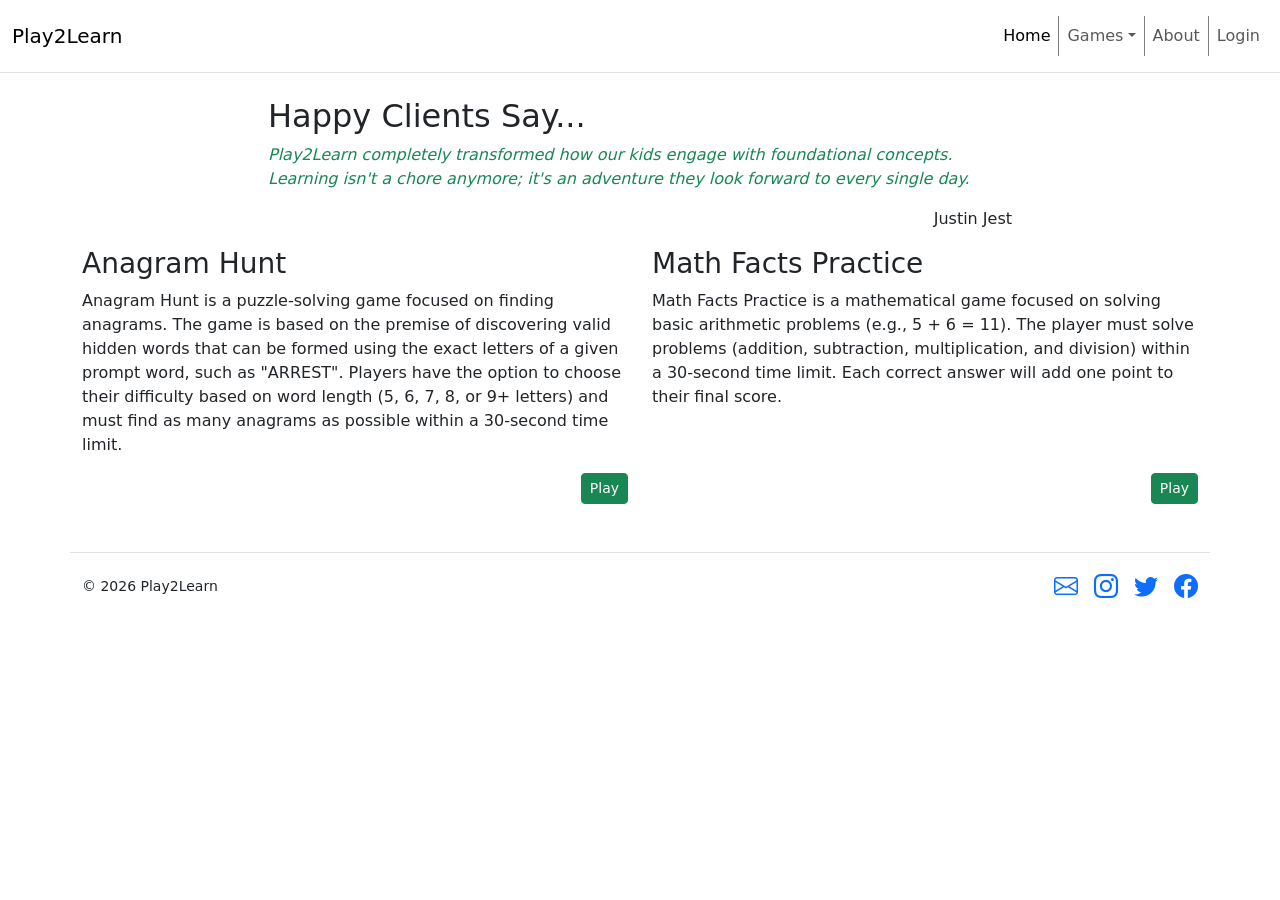
<file: index.html>
<!DOCTYPE html>
<html lang="en">

<head>
    <meta charset="UTF-8">
    <meta name="viewport" content="width=device-width, initial-scale=1">
    <title>Play2Learn</title>
    <link rel="stylesheet" href="https://cdn.jsdelivr.net/npm/bootstrap@5.3.8/dist/css/bootstrap.min.css">
    <link rel="stylesheet" href="https://cdn.jsdelivr.net/npm/bootstrap-icons@1.13.2/font/bootstrap-icons.min.css">
    <link rel="stylesheet" href="css/styles.css">
</head>

<body>
    <header>
        <nav aria-label="Main" class="navbar navbar-expand-lg border-bottom">
            <div class="container-fluid">
                <a href="index.html" class="navbar-brand">Play2Learn</a>
                <button type="button" class="navbar-toggler" data-bs-toggle="collapse" data-bs-target="#main-menu"
                    aria-controls="main-menu" aria-expanded="false" aria-label="Toggle Navigation"><span
                        class="navbar-toggler-icon"></span></button>
                <div id="main-menu" class="collapse navbar-collapse">
                    <ul class="navbar-nav ms-auto">
                        <li class="nav-item">
                            <a href="index.html" aria-current="page" class="nav-link active">Home</a>
                        </li>
                        <li class="nav-item dropdown">
                            <button type="button" class="nav-link dropdown-toggle" data-bs-toggle="dropdown"
                                aria-expanded="false">Games</button>
                            <ul class="dropdown-menu">
                                <li>
                                    <a href="games/anagram-hunt.html" class="dropdown-item">Anagram Hunt</a>
                                </li>
                                <li>
                                    <a href="games/math-facts.html" class="dropdown-item">Math Facts
                                        Practice</a>
                                </li>
                            </ul>
                        </li>
                        <li class="nav-item">
                            <a href="about.html" class="nav-link">About</a>
                        </li>
                        <li class="nav-item">
                            <a href="login.html" class="nav-link">Login</a>
                        </li>
                    </ul>
                </div>
            </div>
        </nav>
    </header>
    <main class="container my-4">
        <h1 class="visually-hidden">Play2Learn</h1>
        <section class="col-lg-8 mx-auto">
            <h2>Happy Clients Say...</h2>
            <figure id="quote">
                <blockquote class="fst-italic text-success">
                    <p id="quote-text">Play2Learn completely transformed how our kids engage with foundational concepts.
                        Learning isn't a chore anymore; it's an adventure they look forward to every single day.</p>
                </blockquote>
                <figcaption class="text-end" id="quote-author">Justin Jest</figcaption>
            </figure>
        </section>
        <section class="row g-4">
            <h2 class="visually-hidden">Our Games</h2>
            <article class="col-md-6 d-flex flex-column">
                <h3>Anagram Hunt</h3>
                <p>Anagram Hunt is a puzzle-solving game focused on finding anagrams. The game is based on the premise
                    of discovering valid hidden words that can be formed using the exact letters of a given prompt word,
                    such as "ARREST". Players have the option to choose their difficulty based on word length (5, 6, 7,
                    8, or 9+ letters) and must find as many anagrams as possible within a 30-second time limit.</p>
                <a href="games/anagram-hunt.html" class="btn btn-success btn-sm mt-auto align-self-end"
                    aria-label="Play Anagram Hunt">Play</a>
            </article>
            <article class="col-md-6 d-flex flex-column">
                <h3>Math Facts Practice</h3>
                <p>Math Facts Practice is a mathematical game focused on solving basic arithmetic problems (e.g., 5 + 6
                    = 11). The player
                    must solve problems (addition, subtraction, multiplication, and division) within a 30-second time
                    limit. Each correct answer will add one point to their final score.</p>
                <a href="games/math-facts.html" class="btn btn-success btn-sm mt-auto align-self-end"
                    aria-label="Play Math Facts Practice">Play</a>
            </article>
        </section>
    </main>
    <footer class="container d-flex justify-content-between align-items-center border-top mt-5 py-3">
        <p class="mb-0 small">&copy; 2026 Play2Learn</p>
        <nav aria-label="Social">
            <ul class="list-unstyled d-flex gap-3 mb-0">
                <li>
                    <a href="contact-us.html" aria-label="Contact Us"><i class="bi bi-envelope fs-4"
                            aria-hidden="true"></i></a>
                </li>
                <li>
                    <a href="https://instagram.com" target="_blank" rel="noopener" aria-label="Instagram"><i
                            class="bi bi-instagram fs-4" aria-hidden="true"></i></a>
                </li>
                <li>
                    <a href="https://twitter.com" target="_blank" rel="noopener" aria-label="Twitter"><i
                            class="bi bi-twitter fs-4" aria-hidden="true"></i></a>
                </li>
                <li>
                    <a href="https://facebook.com" target="_blank" rel="noopener" aria-label="Facebook"><i
                            class="bi bi-facebook fs-4" aria-hidden="true"></i></a>
                </li>
            </ul>
        </nav>
    </footer>
    <script src="https://cdn.jsdelivr.net/npm/bootstrap@5.3.8/dist/js/bootstrap.bundle.min.js"></script>
    <script src="js/quotes.js"></script>
</body>

</html>
</file>
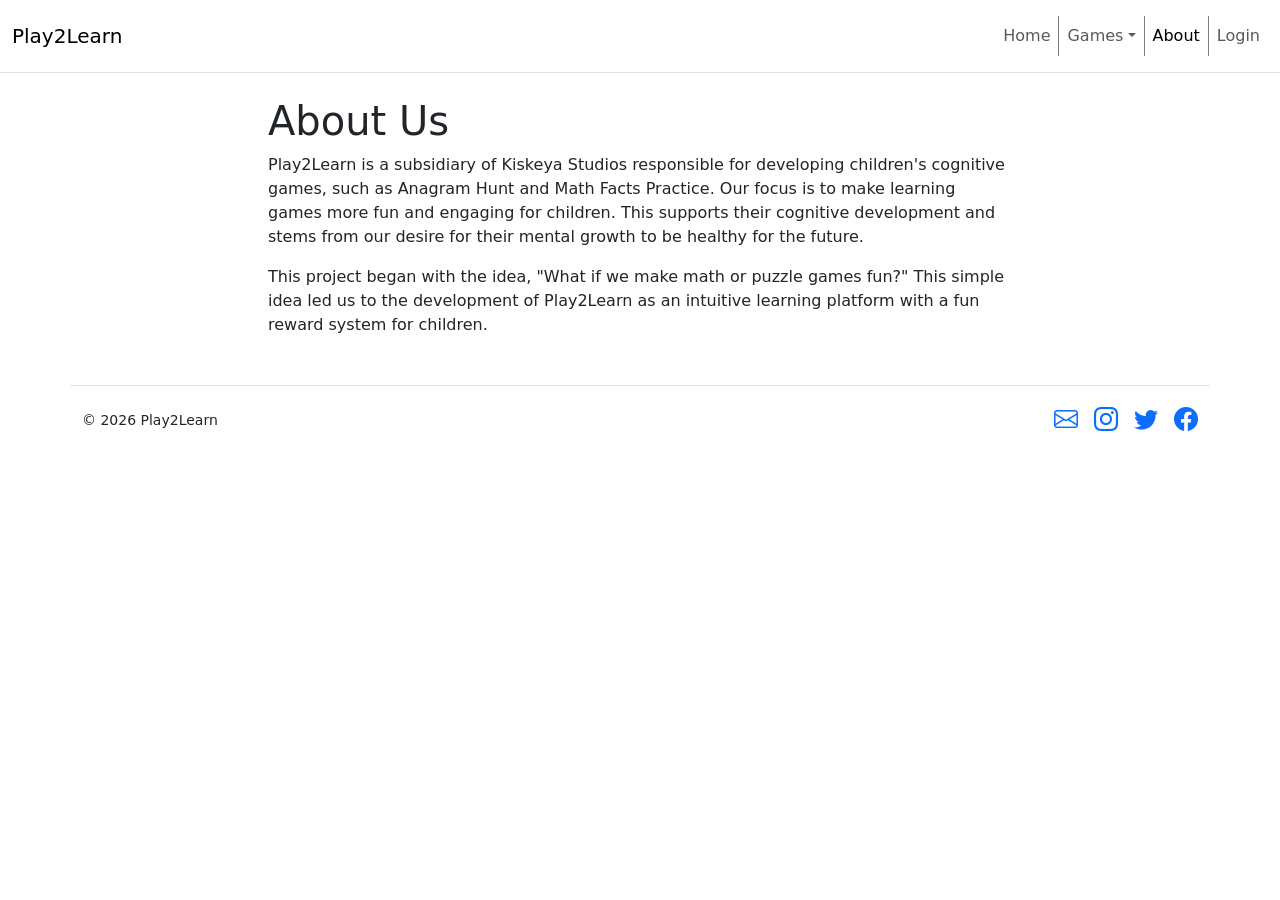
<file: about.html>
<!DOCTYPE html>
<html lang="en">

<head>
    <meta charset="UTF-8">
    <meta name="viewport" content="width=device-width, initial-scale=1">
    <title>About | Play2Learn</title>
    <link rel="stylesheet" href="https://cdn.jsdelivr.net/npm/bootstrap@5.3.8/dist/css/bootstrap.min.css">
    <link rel="stylesheet" href="https://cdn.jsdelivr.net/npm/bootstrap-icons@1.13.2/font/bootstrap-icons.min.css">
    <link rel="stylesheet" href="css/styles.css">
</head>

<body>
    <header>
        <nav aria-label="Main" class="navbar navbar-expand-lg border-bottom">
            <div class="container-fluid">
                <a href="index.html" class="navbar-brand">Play2Learn</a>
                <button type="button" class="navbar-toggler" data-bs-toggle="collapse" data-bs-target="#main-menu"
                    aria-controls="main-menu" aria-expanded="false" aria-label="Toggle Navigation"><span
                        class="navbar-toggler-icon"></span></button>
                <div id="main-menu" class="collapse navbar-collapse">
                    <ul class="navbar-nav ms-auto">
                        <li class="nav-item">
                            <a href="index.html" class="nav-link">Home</a>
                        </li>
                        <li class="nav-item dropdown">
                            <button type="button" class="nav-link dropdown-toggle" data-bs-toggle="dropdown"
                                aria-expanded="false">Games</button>
                            <ul class="dropdown-menu">
                                <li>
                                    <a href="games/anagram-hunt.html" class="dropdown-item">Anagram Hunt</a>
                                </li>
                                <li>
                                    <a href="games/math-facts.html" class="dropdown-item">Math Facts
                                        Practice</a>
                                </li>
                            </ul>
                        </li>
                        <li class="nav-item">
                            <a href="about.html" aria-current="page" class="nav-link active">About</a>
                        </li>
                        <li class="nav-item">
                            <a href="login.html" class="nav-link">Login</a>
                        </li>
                    </ul>
                </div>
            </div>
        </nav>
    </header>
    <main class="container my-4">
        <div class="col-lg-8 mx-auto">
            <h1>About Us</h1>
            <p>Play2Learn is a subsidiary of Kiskeya Studios responsible for developing children's cognitive games, such
                as
                Anagram Hunt and Math Facts Practice. Our focus is to make learning games more fun and engaging for
                children. This supports their cognitive development and stems from our desire for their mental growth to
                be
                healthy for the future.</p>
            <p>This project began with the idea, "What if we make math or puzzle games fun?" This simple idea led us to
                the
                development of Play2Learn as an intuitive learning platform with a fun reward system for children.</p>
        </div>
    </main>
    <footer class="container d-flex justify-content-between align-items-center border-top mt-5 py-3">
        <p class="mb-0 small">&copy; 2026 Play2Learn</p>
        <nav aria-label="Social">
            <ul class="list-unstyled d-flex gap-3 mb-0">
                <li>
                    <a href="contact-us.html" aria-label="Contact Us"><i class="bi bi-envelope fs-4"
                            aria-hidden="true"></i></a>
                </li>
                <li>
                    <a href="https://instagram.com" target="_blank" rel="noopener" aria-label="Instagram"><i
                            class="bi bi-instagram fs-4" aria-hidden="true"></i></a>
                </li>
                <li>
                    <a href="https://twitter.com" target="_blank" rel="noopener" aria-label="Twitter"><i
                            class="bi bi-twitter fs-4" aria-hidden="true"></i></a>
                </li>
                <li>
                    <a href="https://facebook.com" target="_blank" rel="noopener" aria-label="Facebook"><i
                            class="bi bi-facebook fs-4" aria-hidden="true"></i></a>
                </li>
            </ul>
        </nav>
    </footer>
    <script src="https://cdn.jsdelivr.net/npm/bootstrap@5.3.8/dist/js/bootstrap.bundle.min.js"></script>
</body>

</html>
</file>
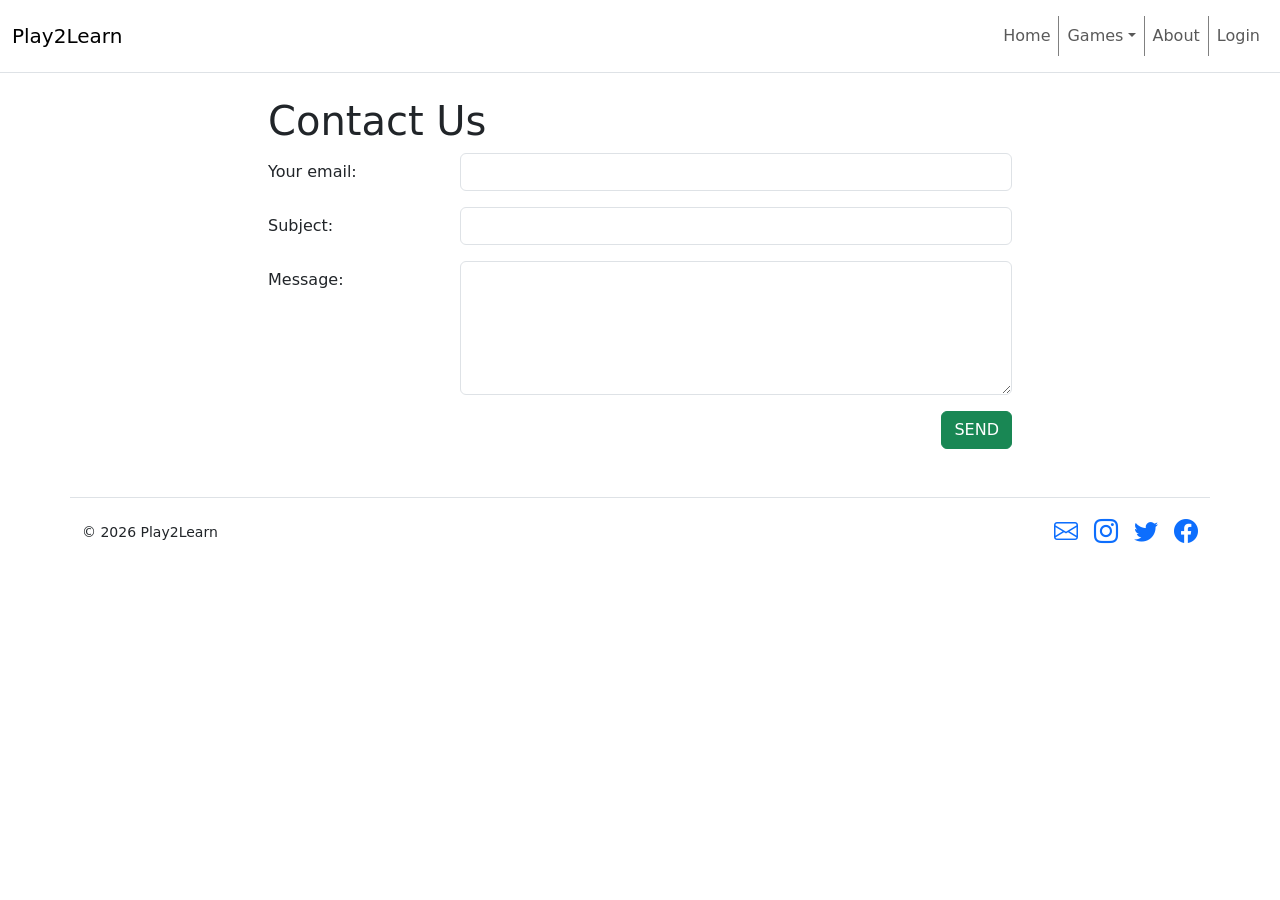
<file: contact-us.html>
<!DOCTYPE html>
<html lang="en">

<head>
    <meta charset="UTF-8">
    <meta name="viewport" content="width=device-width, initial-scale=1">
    <title>Contact Us | Play2Learn</title>
    <link rel="stylesheet" href="https://cdn.jsdelivr.net/npm/bootstrap@5.3.8/dist/css/bootstrap.min.css">
    <link rel="stylesheet" href="https://cdn.jsdelivr.net/npm/bootstrap-icons@1.13.2/font/bootstrap-icons.min.css">
    <link rel="stylesheet" href="css/styles.css">
</head>

<body>
    <header>
        <nav aria-label="Main" class="navbar navbar-expand-lg border-bottom">
            <div class="container-fluid">
                <a href="index.html" class="navbar-brand">Play2Learn</a>
                <button type="button" class="navbar-toggler" data-bs-toggle="collapse" data-bs-target="#main-menu"
                    aria-controls="main-menu" aria-expanded="false" aria-label="Toggle Navigation"><span
                        class="navbar-toggler-icon"></span></button>
                <div id="main-menu" class="collapse navbar-collapse">
                    <ul class="navbar-nav ms-auto">
                        <li class="nav-item">
                            <a href="index.html" class="nav-link">Home</a>
                        </li>
                        <li class="nav-item dropdown">
                            <button type="button" class="nav-link dropdown-toggle" data-bs-toggle="dropdown"
                                aria-expanded="false">Games</button>
                            <ul class="dropdown-menu">
                                <li>
                                    <a href="games/anagram-hunt.html" class="dropdown-item">Anagram Hunt</a>
                                </li>
                                <li>
                                    <a href="games/math-facts.html" class="dropdown-item">Math Facts
                                        Practice</a>
                                </li>
                            </ul>
                        </li>
                        <li class="nav-item">
                            <a href="about.html" class="nav-link">About</a>
                        </li>
                        <li class="nav-item">
                            <a href="login.html" class="nav-link">Login</a>
                        </li>
                    </ul>
                </div>
            </div>
        </nav>
    </header>
    <main class="container my-4">
        <div class="col-lg-8 mx-auto">
            <h1>Contact Us</h1>
            <form action="javascript:alert('Form Submitted')">
                <div class="row mb-3">
                    <label class="col-sm-3 col-form-label" for="contact-email">Your email:</label>
                    <div class="col-sm-9">
                        <input class="form-control" type="email" id="contact-email" name="email" required>
                    </div>
                </div>
                <div class="row mb-3">
                    <label class="col-sm-3 col-form-label" for="contact-subject">Subject:</label>
                    <div class="col-sm-9">
                        <input class="form-control" type="text" id="contact-subject" name="subject" required>
                    </div>
                </div>
                <div class="row mb-3">
                    <label class="col-sm-3 col-form-label" for="contact-message">Message:</label>
                    <div class="col-sm-9">
                        <textarea class="form-control" id="contact-message" name="message" rows="5" required></textarea>
                    </div>
                </div>
                <div class="text-end">
                    <button class="btn btn-success text-uppercase" type="submit">Send</button>
                </div>
            </form>
        </div>
    </main>

    <footer class="container d-flex justify-content-between align-items-center border-top mt-5 py-3">
        <p class="mb-0 small">&copy; 2026 Play2Learn</p>
        <nav aria-label="Social">
            <ul class="list-unstyled d-flex gap-3 mb-0">
                <li>
                    <a href="contact-us.html" aria-current="page" aria-label="Contact Us"><i class="bi bi-envelope fs-4"
                            aria-hidden="true"></i></a>
                </li>
                <li>
                    <a href="https://instagram.com" target="_blank" rel="noopener" aria-label="Instagram"><i
                            class="bi bi-instagram fs-4" aria-hidden="true"></i></a>
                </li>
                <li>
                    <a href="https://twitter.com" target="_blank" rel="noopener" aria-label="Twitter"><i
                            class="bi bi-twitter fs-4" aria-hidden="true"></i></a>
                </li>
                <li>
                    <a href="https://facebook.com" target="_blank" rel="noopener" aria-label="Facebook"><i
                            class="bi bi-facebook fs-4" aria-hidden="true"></i></a>
                </li>
            </ul>
        </nav>
    </footer>
    <script src="https://cdn.jsdelivr.net/npm/bootstrap@5.3.8/dist/js/bootstrap.bundle.min.js"></script>
</body>

</html>
</file>
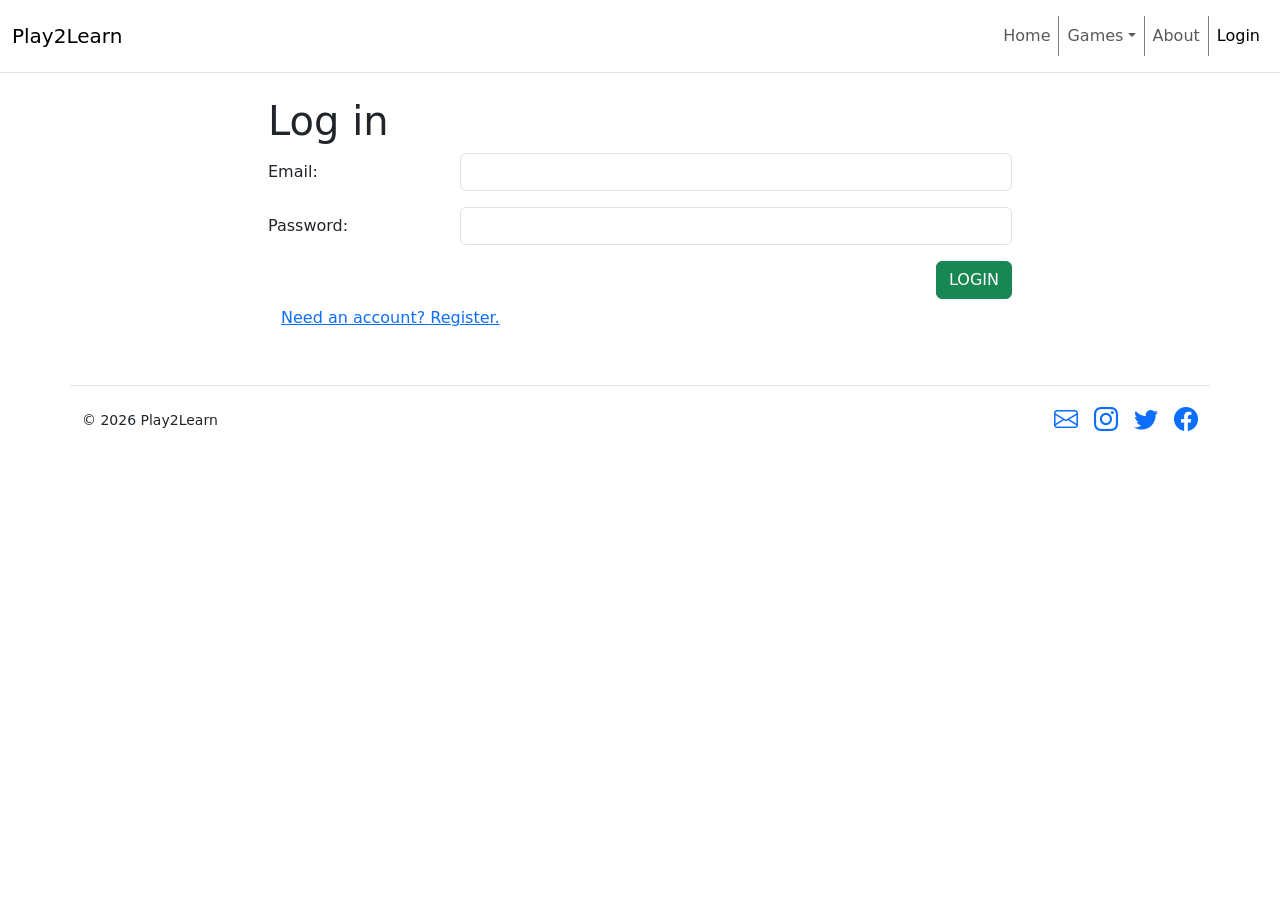
<file: login.html>
<!DOCTYPE html>
<html lang="en">

<head>
    <meta charset="UTF-8">
    <meta name="viewport" content="width=device-width, initial-scale=1">
    <title>Log in | Play2Learn</title>
    <link rel="stylesheet" href="https://cdn.jsdelivr.net/npm/bootstrap@5.3.8/dist/css/bootstrap.min.css">
    <link rel="stylesheet" href="https://cdn.jsdelivr.net/npm/bootstrap-icons@1.13.2/font/bootstrap-icons.min.css">
    <link rel="stylesheet" href="css/styles.css">
</head>

<body>
    <header>
        <nav aria-label="Main" class="navbar navbar-expand-lg border-bottom">
            <div class="container-fluid">
                <a href="index.html" class="navbar-brand">Play2Learn</a>
                <button type="button" class="navbar-toggler" data-bs-toggle="collapse" data-bs-target="#main-menu"
                    aria-controls="main-menu" aria-expanded="false" aria-label="Toggle Navigation"><span
                        class="navbar-toggler-icon"></span></button>
                <div id="main-menu" class="collapse navbar-collapse">
                    <ul class="navbar-nav ms-auto">
                        <li class="nav-item">
                            <a href="index.html" class="nav-link">Home</a>
                        </li>
                        <li class="nav-item dropdown">
                            <button type="button" class="nav-link dropdown-toggle" data-bs-toggle="dropdown"
                                aria-expanded="false">Games</button>
                            <ul class="dropdown-menu">
                                <li>
                                    <a href="games/anagram-hunt.html" class="dropdown-item">Anagram Hunt</a>
                                </li>
                                <li>
                                    <a href="games/math-facts.html" class="dropdown-item">Math Facts
                                        Practice</a>
                                </li>
                            </ul>
                        </li>
                        <li class="nav-item">
                            <a href="about.html" class="nav-link">About</a>
                        </li>
                        <li class="nav-item">
                            <a href="login.html" aria-current="page" class="nav-link active">Login</a>
                        </li>
                    </ul>
                </div>
            </div>
        </nav>
    </header>
    <main class="container my-4">
        <section class="col-lg-8 mx-auto" id="login-section">
            <h1>Log in</h1>
            <form action="javascript:alert('Form Submitted')">
                <div class="row mb-3">
                    <label class="col-sm-3 col-form-label" for="login-email">Email:</label>
                    <div class="col-sm-9">
                        <input class="form-control" type="email" id="login-email" name="email" autocomplete="email"
                            required>
                    </div>
                </div>
                <div class="row mb-3">
                    <label class="col-sm-3 col-form-label" for="login-password">Password:</label>
                    <div class="col-sm-9">
                        <input class="form-control" type="password" id="login-password" name="password"
                            autocomplete="current-password" required>
                    </div>
                </div>
                <div class="text-end">
                    <button class="btn btn-success text-uppercase" type="submit">Login</button>
                </div>
            </form>
            <button class="btn btn-link" type="button" id="show-register">Need an account? Register.</button>
        </section>
        <section class="col-lg-8 mx-auto" id="register-section" hidden>
            <h1>Register</h1>
            <form action="javascript:alert('Form Submitted')">
                <div class="row mb-3">
                    <label class="col-sm-3 col-form-label" for="register-email">Email:</label>
                    <div class="col-sm-9">
                        <input class="form-control" type="email" id="register-email" name="email" autocomplete="email"
                            required>
                    </div>
                </div>
                <div class="row mb-3">
                    <label class="col-sm-3 col-form-label" for="register-password">Password:</label>
                    <div class="col-sm-9">
                        <input class="form-control" type="password" id="register-password" name="password"
                            autocomplete="new-password" required>
                    </div>
                </div>
                <div class="row mb-3">
                    <label class="col-sm-3 col-form-label" for="register-password-repeat">Repeat Password:</label>
                    <div class="col-sm-9">
                        <input class="form-control" type="password" id="register-password-repeat" name="password-repeat"
                            autocomplete="new-password" required>
                    </div>
                </div>
                <div class="form-check offset-sm-3">
                    <input class="form-check-input" type="checkbox" id="register-age" name="age-confirmation" required>
                    <div>
                        <label class="form-check-label" for="register-age">I am over 13 and like playing games.</label>
                    </div>
                </div>
                <div class="text-end">
                    <button class="btn btn-success text-uppercase" type="submit">Register</button>
                </div>
            </form>
            <button class="btn btn-link" type="button" id="show-login">Have an account? Log in.</button>
        </section>
    </main>
    <footer class="container d-flex justify-content-between align-items-center border-top mt-5 py-3">
        <p class="mb-0 small">&copy; 2026 Play2Learn</p>
        <nav aria-label="Social">
            <ul class="list-unstyled d-flex gap-3 mb-0">
                <li>
                    <a href="contact-us.html" aria-label="Contact Us"><i class="bi bi-envelope fs-4"
                            aria-hidden="true"></i></a>
                </li>
                <li>
                    <a href="https://instagram.com" target="_blank" rel="noopener" aria-label="Instagram"><i
                            class="bi bi-instagram fs-4" aria-hidden="true"></i></a>
                </li>
                <li>
                    <a href="https://twitter.com" target="_blank" rel="noopener" aria-label="Twitter"><i
                            class="bi bi-twitter fs-4" aria-hidden="true"></i></a>
                </li>
                <li>
                    <a href="https://facebook.com" target="_blank" rel="noopener" aria-label="Facebook"><i
                            class="bi bi-facebook fs-4" aria-hidden="true"></i></a>
                </li>
            </ul>
        </nav>
    </footer>
    <script src="https://cdn.jsdelivr.net/npm/bootstrap@5.3.8/dist/js/bootstrap.bundle.min.js"></script>
    <script src="js/login.js"></script>
</body>

</html>
</file>
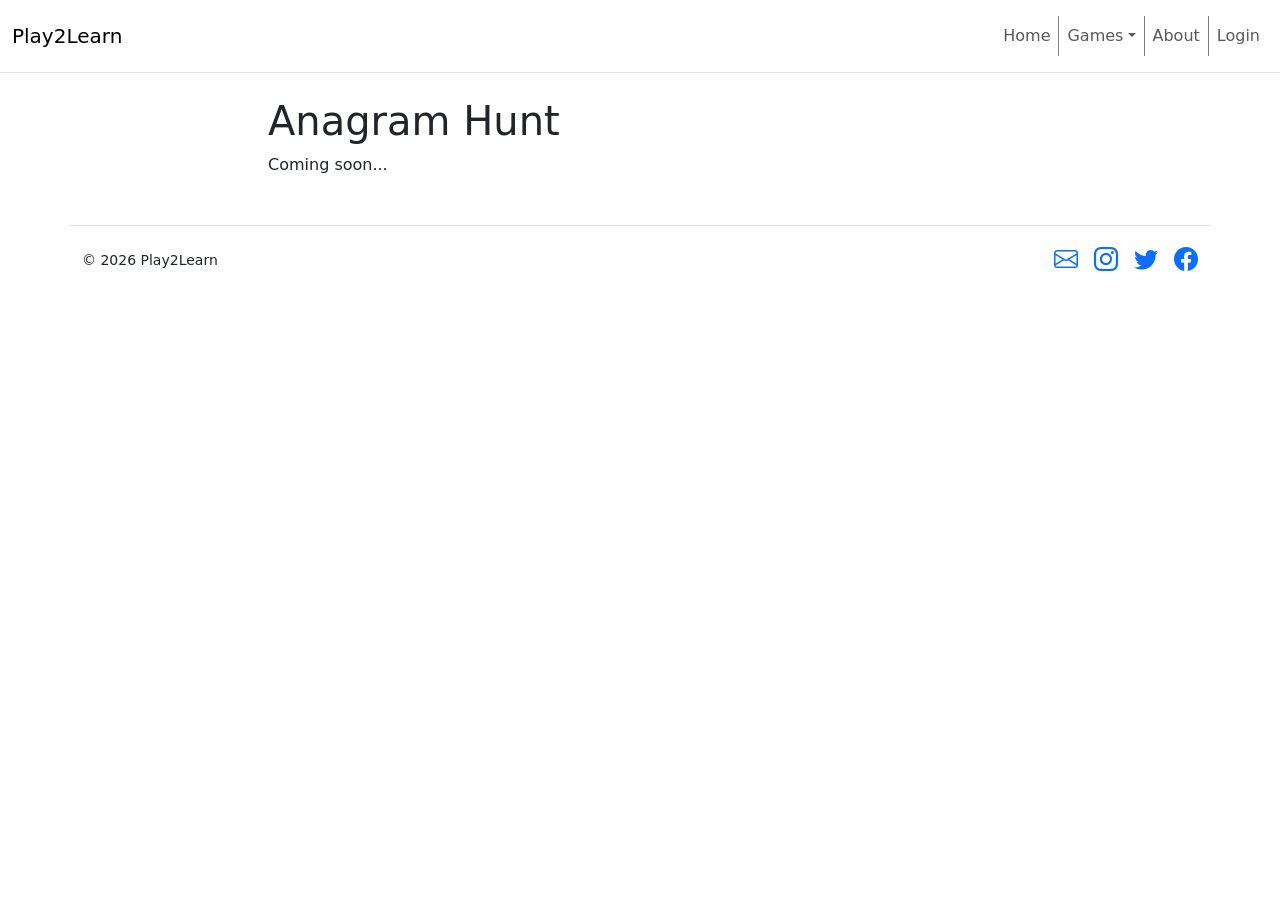
<file: games/anagram-hunt.html>
<!DOCTYPE html>
<html lang="en">

<head>
    <meta charset="UTF-8">
    <meta name="viewport" content="width=device-width, initial-scale=1">
    <title>Anagram Hunt | Play2Learn</title>
    <link rel="stylesheet" href="https://cdn.jsdelivr.net/npm/bootstrap@5.3.8/dist/css/bootstrap.min.css">
    <link rel="stylesheet" href="https://cdn.jsdelivr.net/npm/bootstrap-icons@1.13.2/font/bootstrap-icons.min.css">
    <link rel="stylesheet" href="../css/styles.css">
</head>

<body>
    <header>
        <nav aria-label="Main" class="navbar navbar-expand-lg border-bottom">
            <div class="container-fluid">
                <a href="../index.html" class="navbar-brand">Play2Learn</a>
                <button type="button" class="navbar-toggler" data-bs-toggle="collapse" data-bs-target="#main-menu"
                    aria-controls="main-menu" aria-expanded="false" aria-label="Toggle Navigation"><span
                        class="navbar-toggler-icon"></span></button>
                <div id="main-menu" class="collapse navbar-collapse">
                    <ul class="navbar-nav ms-auto">
                        <li class="nav-item">
                            <a href="../index.html" class="nav-link">Home</a>
                        </li>
                        <li class="nav-item dropdown">
                            <button type="button" class="nav-link dropdown-toggle" data-bs-toggle="dropdown"
                                aria-expanded="false">Games</button>
                            <ul class="dropdown-menu">
                                <li>
                                    <a href="anagram-hunt.html" aria-current="page" class="dropdown-item active">Anagram
                                        Hunt</a>
                                </li>
                                <li>
                                    <a href="math-facts.html" class="dropdown-item">Math Facts
                                        Practice</a>
                                </li>
                            </ul>
                        </li>
                        <li class="nav-item">
                            <a href="../about.html" class="nav-link">About</a>
                        </li>
                        <li class="nav-item">
                            <a href="../login.html" class="nav-link">Login</a>
                        </li>
                    </ul>
                </div>
            </div>
        </nav>
    </header>
    <main class="container my-4">
        <div class="col-lg-8 mx-auto">
            <h1>Anagram Hunt</h1>
            <p>Coming soon...</p>
        </div>
    </main>
    <footer class="container d-flex justify-content-between align-items-center border-top mt-5 py-3">
        <p class="mb-0 small">&copy; 2026 Play2Learn</p>
        <nav aria-label="Social">
            <ul class="list-unstyled d-flex gap-3 mb-0">
                <li>
                    <a href="../contact-us.html" aria-label="Contact Us"><i class="bi bi-envelope fs-4"
                            aria-hidden="true"></i></a>
                </li>
                <li>
                    <a href="https://instagram.com" target="_blank" rel="noopener" aria-label="Instagram"><i
                            class="bi bi-instagram fs-4" aria-hidden="true"></i></a>
                </li>
                <li>
                    <a href="https://twitter.com" target="_blank" rel="noopener" aria-label="Twitter"><i
                            class="bi bi-twitter fs-4" aria-hidden="true"></i></a>
                </li>
                <li>
                    <a href="https://facebook.com" target="_blank" rel="noopener" aria-label="Facebook"><i
                            class="bi bi-facebook fs-4" aria-hidden="true"></i></a>
                </li>
            </ul>
        </nav>
    </footer>
    <script src="https://cdn.jsdelivr.net/npm/bootstrap@5.3.8/dist/js/bootstrap.bundle.min.js"></script>

</body>

</html>
</file>
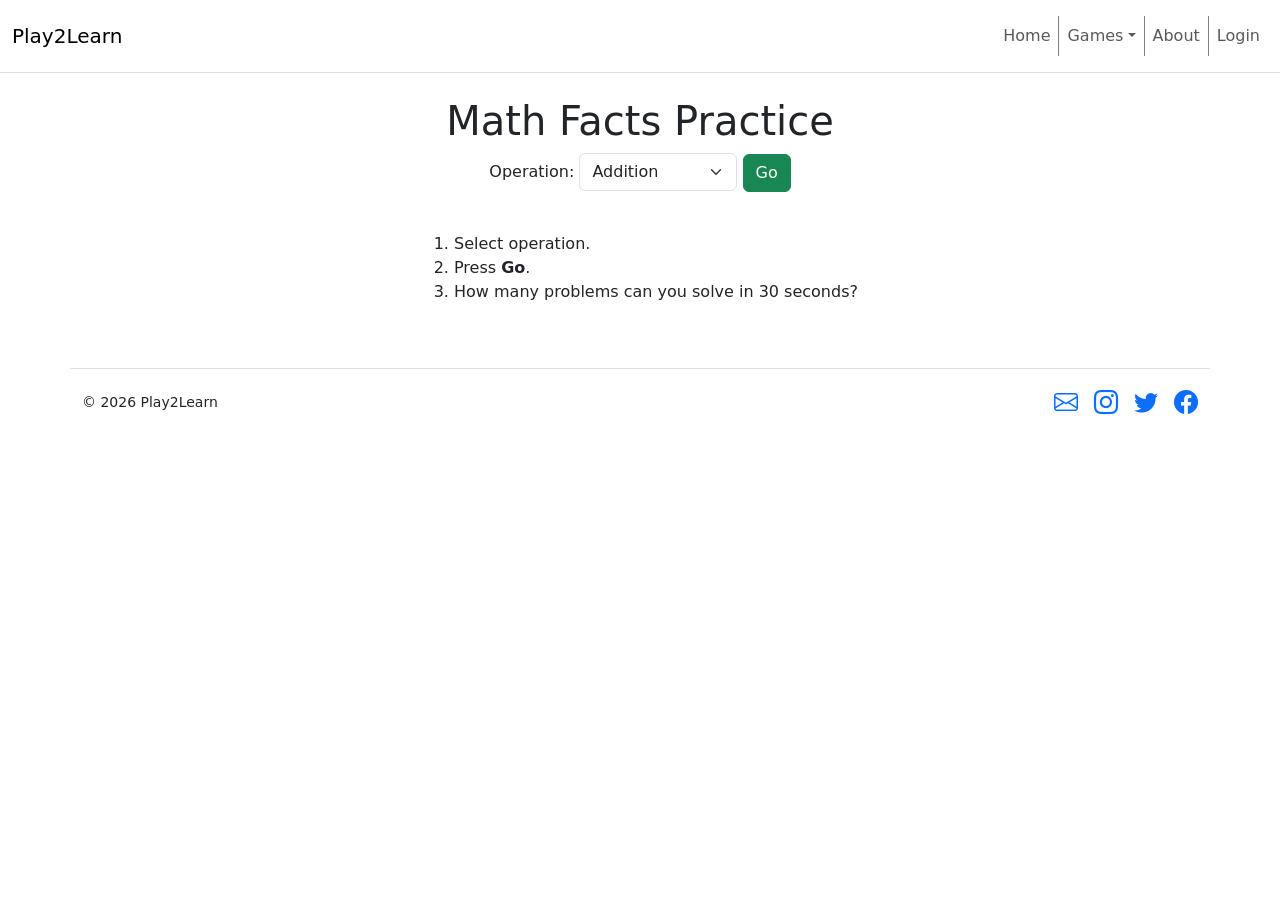
<file: games/math-facts.html>
<!DOCTYPE html>
<html lang="en">

<head>
    <meta charset="UTF-8">
    <meta name="viewport" content="width=device-width, initial-scale=1">
    <title>Math Facts Practice | Play2Learn</title>
    <link rel="stylesheet" href="https://cdn.jsdelivr.net/npm/bootstrap@5.3.8/dist/css/bootstrap.min.css">
    <link rel="stylesheet" href="https://cdn.jsdelivr.net/npm/bootstrap-icons@1.13.2/font/bootstrap-icons.min.css">
    <link rel="stylesheet" href="../css/styles.css">
</head>

<body>
    <header>
        <nav aria-label="Main" class="navbar navbar-expand-lg border-bottom">
            <div class="container-fluid">
                <a href="../index.html" class="navbar-brand">Play2Learn</a>
                <button type="button" class="navbar-toggler" data-bs-toggle="collapse" data-bs-target="#main-menu"
                    aria-controls="main-menu" aria-expanded="false" aria-label="Toggle Navigation"><span
                        class="navbar-toggler-icon"></span></button>
                <div id="main-menu" class="collapse navbar-collapse">
                    <ul class="navbar-nav ms-auto">
                        <li class="nav-item">
                            <a href="../index.html" class="nav-link">Home</a>
                        </li>
                        <li class="nav-item dropdown">
                            <button type="button" class="nav-link dropdown-toggle" data-bs-toggle="dropdown"
                                aria-expanded="false">Games</button>
                            <ul class="dropdown-menu">
                                <li>
                                    <a href="anagram-hunt.html" class="dropdown-item">Anagram
                                        Hunt</a>
                                </li>
                                <li>
                                    <a href="math-facts.html" aria-current="page" class="dropdown-item active">Math
                                        Facts
                                        Practice</a>
                                </li>
                            </ul>
                        </li>
                        <li class="nav-item">
                            <a href="../about.html" class="nav-link">About</a>
                        </li>
                        <li class="nav-item">
                            <a href="../login.html" class="nav-link">Login</a>
                        </li>
                    </ul>
                </div>
            </div>
        </nav>
    </header>
    <main class="container my-4">
        <h1 class="text-center">Math Facts Practice</h1>
        <section class="text-center" id="start-screen">
            <h2 class="visually-hidden">Start screen</h2>
            <div class="mb-3">
                <label for="operation">Operation:</label>
                <select class="form-select w-auto d-inline-block" id="operation" name="operation">
                    <option value="addition" selected>Addition</option>
                    <option value="subtraction">Subtraction</option>
                    <option value="multiplication">Multiplication</option>
                    <option value="division">Division</option>
                </select>
                <button class="btn btn-success" type="button" id="start-button">Go</button>
            </div>
            <ol class="text-start d-inline-block mt-4">
                <li>Select operation.</li>
                <li>Press <strong>Go</strong>.</li>
                <li>How many problems can you solve in 30 seconds?</li>
            </ol>
        </section>
        <section class="text-center" id="game-screen" hidden>
            <h2 class="visually-hidden">Game screen</h2>
            <p class="fs-4" id="game-operation">Addition</p>
            <p class="display-6 fw-bold" id="problem">5 + 3</p>
            <label for="answer" class="visually-hidden">Your
                answer</label>
            <input class="form-control w-auto mx-auto text-center mb-3" type="text" id="answer" name="answer"
                inputmode="numeric" autocomplete="off">
            <div class="mb-3" id="keypad">
                <button class="btn btn-success btn-lg keypad-button" type="button">1</button>
                <button class="btn btn-success btn-lg keypad-button" type="button">2</button>
                <button class="btn btn-success btn-lg keypad-button" type="button">3</button>
                <button class="btn btn-success btn-lg keypad-button" type="button">4</button>
                <button class="btn btn-success btn-lg keypad-button" type="button">5</button>
                <button class="btn btn-success btn-lg keypad-button" type="button">6</button>
                <button class="btn btn-success btn-lg keypad-button" type="button">7</button>
                <button class="btn btn-success btn-lg keypad-button" type="button">8</button>
                <button class="btn btn-success btn-lg keypad-button" type="button">9</button>
                <button class="btn btn-success btn-lg keypad-button" type="button">0</button>
                <button class="btn btn-success btn-lg text-uppercase" id="clear-button" type="button">Clear</button>
            </div>
            <p>Score: <span id="score">0</span> </p>
            <p>Time Left: <span id="time-left">30</span> seconds</p>
        </section>
        <section class="text-center" id="end-screen" hidden>
            <p id="end-operation">Addition</p>
            <p class="text-danger fw-bold">Time's up!</p>
            <h2 class="display-6">Your final score is:</h2>
            <p class="display-1 fw-bold" id="final-score">0</p>
            <button class="btn btn-success" type="button" id="play-again-button">Play Again</button>
        </section>
    </main>
    <footer class="container d-flex justify-content-between align-items-center border-top mt-5 py-3">
        <p class="mb-0 small">&copy; 2026 Play2Learn</p>
        <nav aria-label="Social">
            <ul class="list-unstyled d-flex gap-3 mb-0">
                <li>
                    <a href="../contact-us.html" aria-label="Contact Us"><i class="bi bi-envelope fs-4"
                            aria-hidden="true"></i></a>
                </li>
                <li>
                    <a href="https://instagram.com" target="_blank" rel="noopener" aria-label="Instagram"><i
                            class="bi bi-instagram fs-4" aria-hidden="true"></i></a>
                </li>
                <li>
                    <a href="https://twitter.com" target="_blank" rel="noopener" aria-label="Twitter"><i
                            class="bi bi-twitter fs-4" aria-hidden="true"></i></a>
                </li>
                <li>
                    <a href="https://facebook.com" target="_blank" rel="noopener" aria-label="Facebook"><i
                            class="bi bi-facebook fs-4" aria-hidden="true"></i></a>
                </li>
            </ul>
        </nav>
    </footer>
    <script src="https://cdn.jsdelivr.net/npm/bootstrap@5.3.8/dist/js/bootstrap.bundle.min.js"></script>
    <script src="../js/math-facts.js"></script>
</body>

</html>
</file>
<file: css/styles.css>
/* navbar separators (desktop only) */
@media (min-width: 992px) {
    .nav-item {
        margin: 8px 0;
    }

    .nav-item+.nav-item {
        border-left: 1px solid gray;
    }
}

/* Math Facts keypad */
#keypad {
    display: grid;
    grid-template-columns: repeat(3, 1fr);
    gap: 0.5rem;
    max-width: 15rem;
    margin: 0 auto;
}

#clear-button {
    grid-column: span 2;
}
</file>
